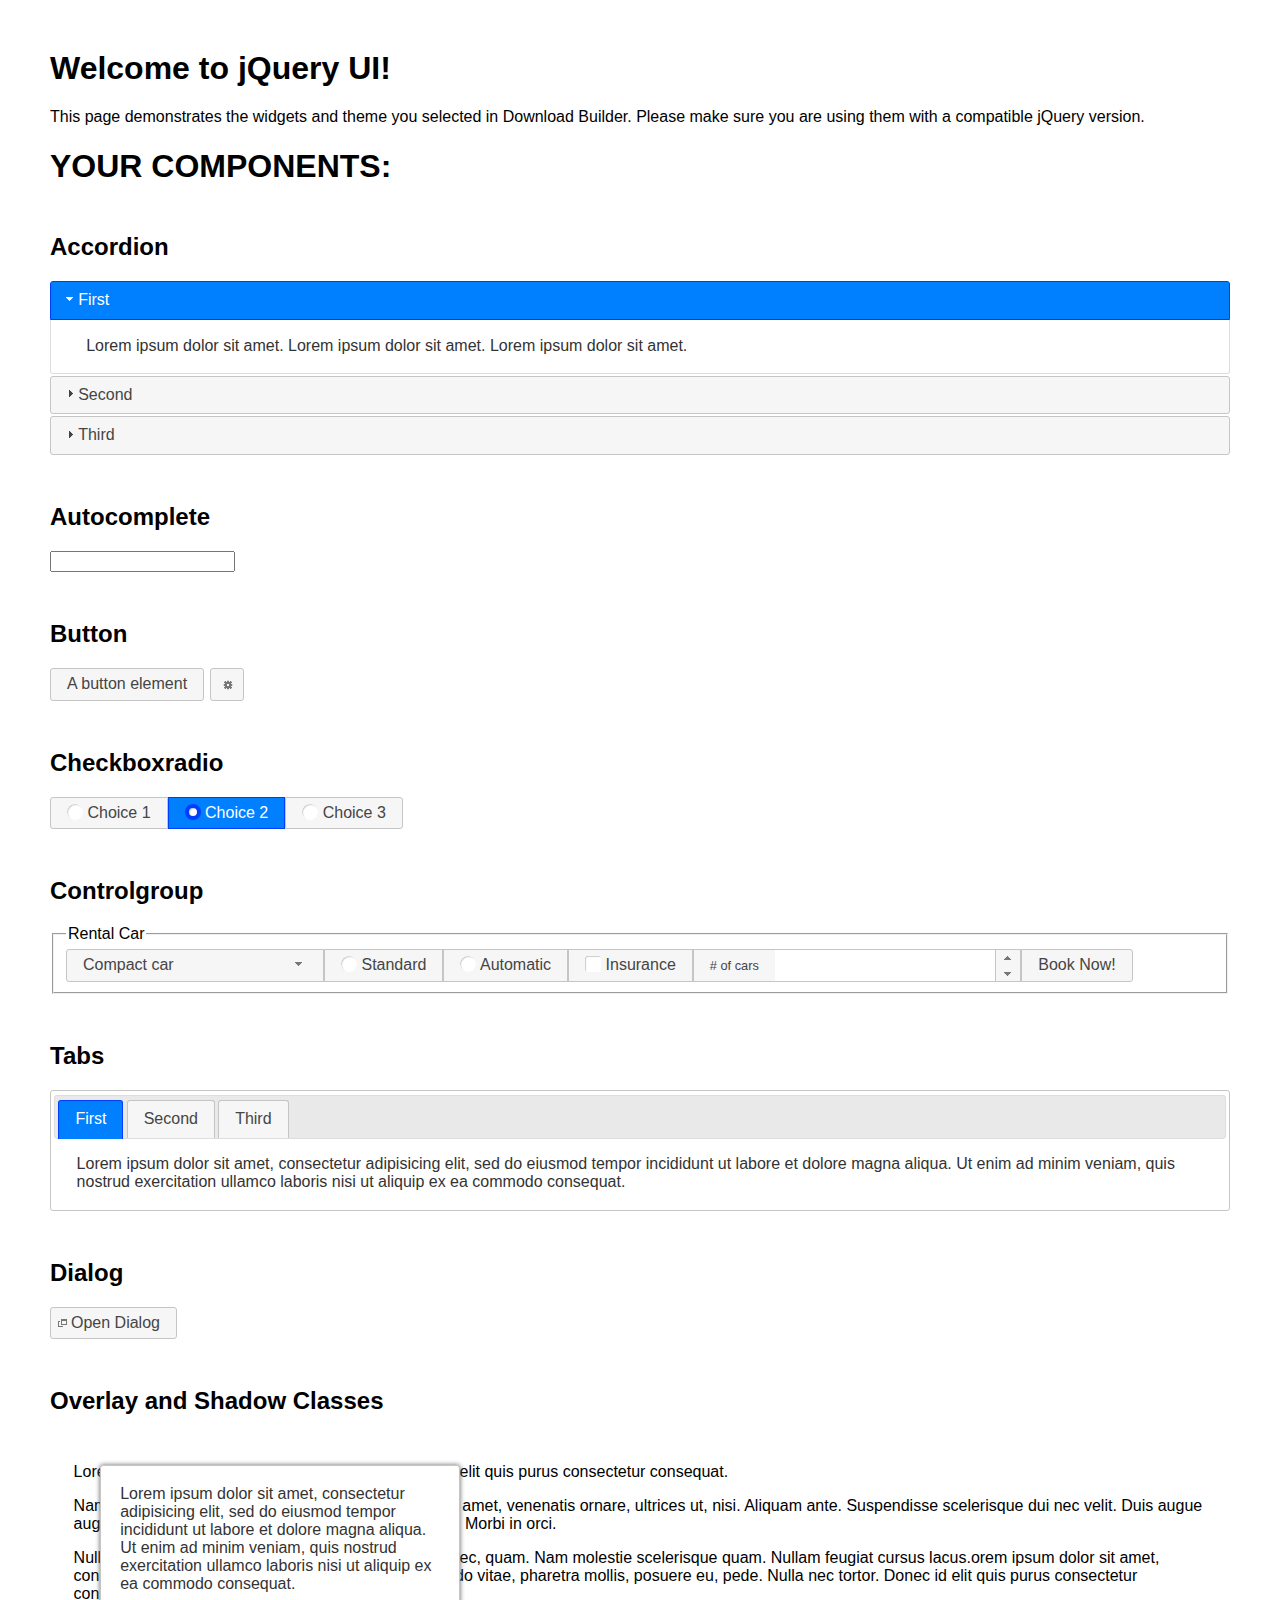
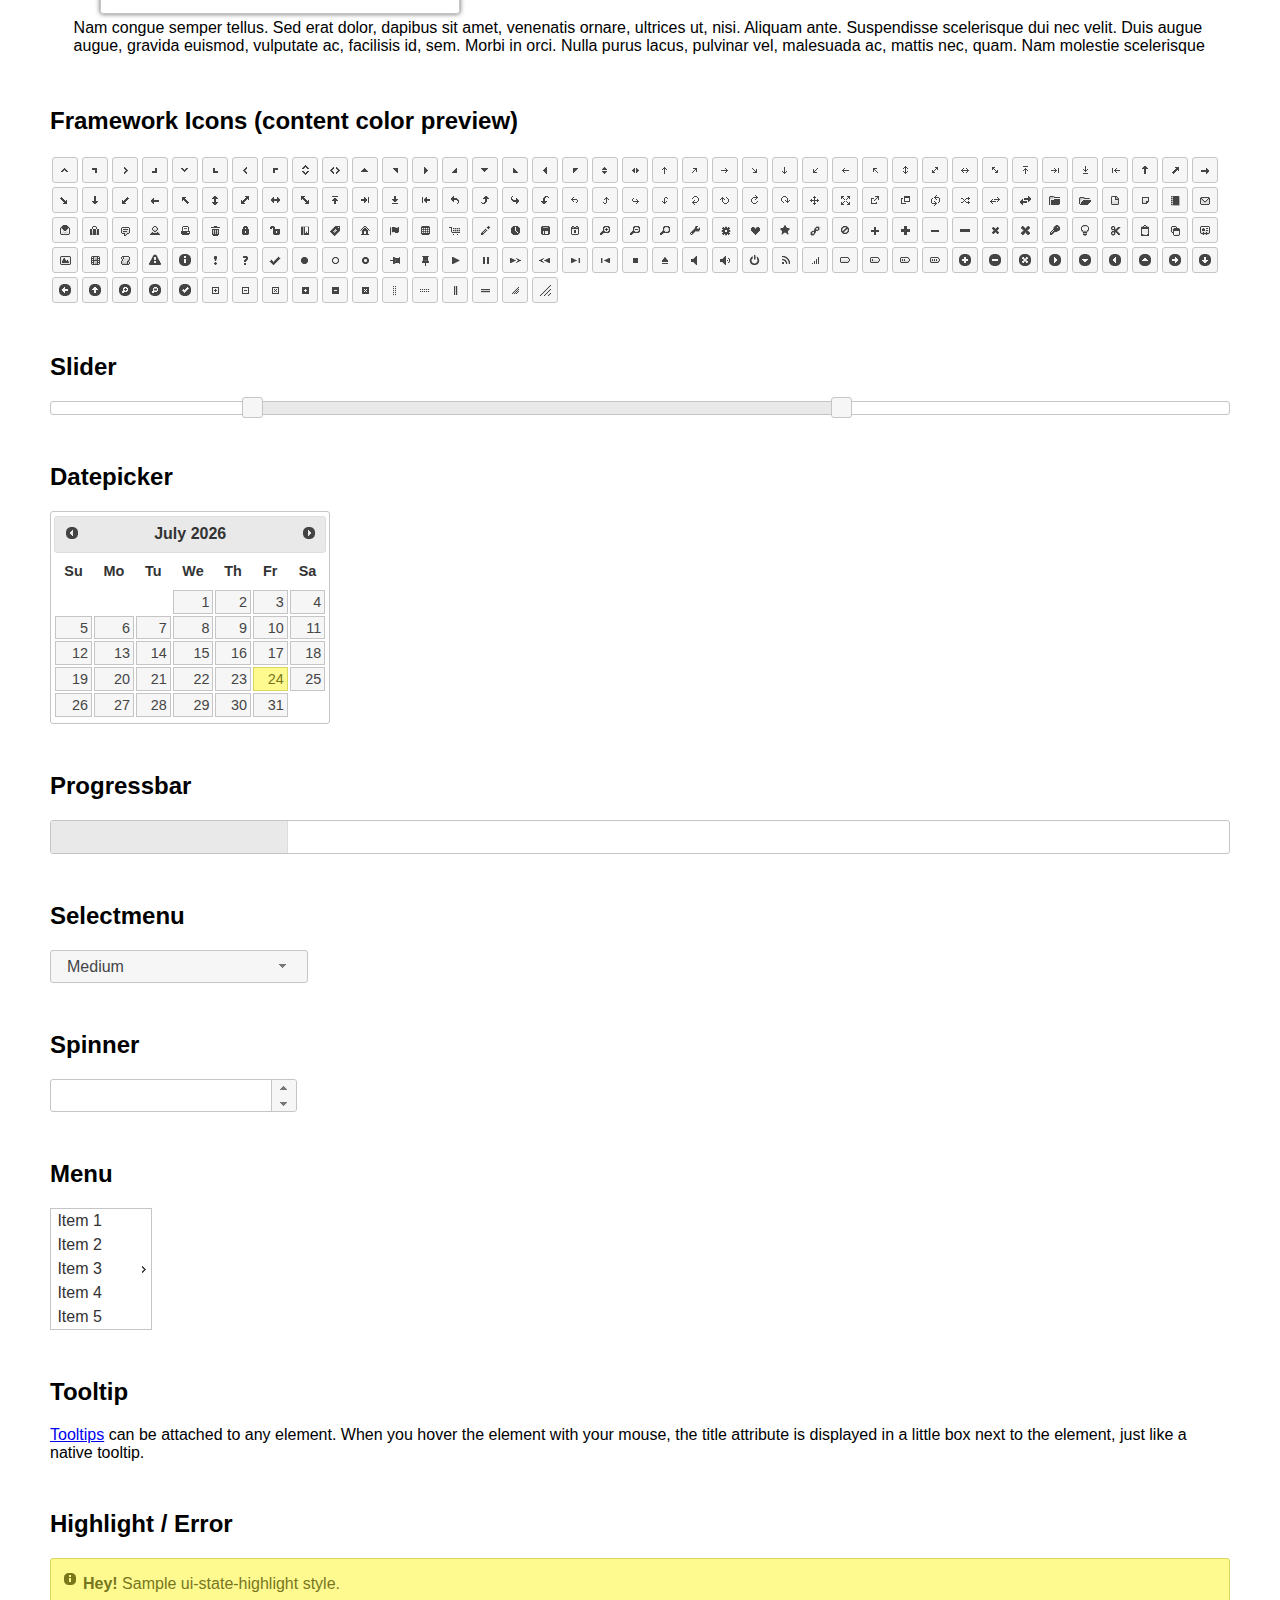
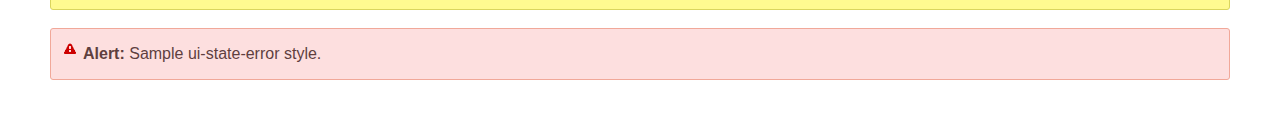
<file: admin/src/js/jquery-ui/index.html>
<!doctype html>
<html lang="us">
<head>
	<meta charset="utf-8">
	<title>jQuery UI Example Page</title>
	<link href="jquery-ui.css" rel="stylesheet">
	<style>
	body{
		font-family: "Trebuchet MS", sans-serif;
		margin: 50px;
	}
	.demoHeaders {
		margin-top: 2em;
	}
	#dialog-link {
		padding: .4em 1em .4em 20px;
		text-decoration: none;
		position: relative;
	}
	#dialog-link span.ui-icon {
		margin: 0 5px 0 0;
		position: absolute;
		left: .2em;
		top: 50%;
		margin-top: -8px;
	}
	#icons {
		margin: 0;
		padding: 0;
	}
	#icons li {
		margin: 2px;
		position: relative;
		padding: 4px 0;
		cursor: pointer;
		float: left;
		list-style: none;
	}
	#icons span.ui-icon {
		float: left;
		margin: 0 4px;
	}
	.fakewindowcontain .ui-widget-overlay {
		position: absolute;
	}
	select {
		width: 200px;
	}
	</style>
</head>
<body>

<h1>Welcome to jQuery UI!</h1>

<div class="ui-widget">
	<p>This page demonstrates the widgets and theme you selected in Download Builder. Please make sure you are using them with a compatible jQuery version.</p>
</div>

<h1>YOUR COMPONENTS:</h1>


<!-- Accordion -->
<h2 class="demoHeaders">Accordion</h2>
<div id="accordion">
	<h3>First</h3>
	<div>Lorem ipsum dolor sit amet. Lorem ipsum dolor sit amet. Lorem ipsum dolor sit amet.</div>
	<h3>Second</h3>
	<div>Phasellus mattis tincidunt nibh.</div>
	<h3>Third</h3>
	<div>Nam dui erat, auctor a, dignissim quis.</div>
</div>



<!-- Autocomplete -->
<h2 class="demoHeaders">Autocomplete</h2>
<div>
	<input id="autocomplete" title="type &quot;a&quot;">
</div>



<!-- Button -->
<h2 class="demoHeaders">Button</h2>
<button id="button">A button element</button>
<button id="button-icon">An icon-only button</button>



<!-- Checkboxradio -->
<h2 class="demoHeaders">Checkboxradio</h2>
<form style="margin-top: 1em;">
	<div id="radioset">
		<input type="radio" id="radio1" name="radio"><label for="radio1">Choice 1</label>
		<input type="radio" id="radio2" name="radio" checked="checked"><label for="radio2">Choice 2</label>
		<input type="radio" id="radio3" name="radio"><label for="radio3">Choice 3</label>
	</div>
</form>



<!-- Controlgroup -->
<h2 class="demoHeaders">Controlgroup</h2>
<fieldset>
	<legend>Rental Car</legend>
	<div id="controlgroup">
		<select id="car-type">
			<option>Compact car</option>
			<option>Midsize car</option>
			<option>Full size car</option>
			<option>SUV</option>
			<option>Luxury</option>
			<option>Truck</option>
			<option>Van</option>
		</select>
		<label for="transmission-standard">Standard</label>
		<input type="radio" name="transmission" id="transmission-standard">
		<label for="transmission-automatic">Automatic</label>
		<input type="radio" name="transmission" id="transmission-automatic">
		<label for="insurance">Insurance</label>
		<input type="checkbox" name="insurance" id="insurance">
		<label for="horizontal-spinner" class="ui-controlgroup-label"># of cars</label>
		<input id="horizontal-spinner" class="ui-spinner-input">
		<button>Book Now!</button>
	</div>
</fieldset>



<!-- Tabs -->
<h2 class="demoHeaders">Tabs</h2>
<div id="tabs">
	<ul>
		<li><a href="#tabs-1">First</a></li>
		<li><a href="#tabs-2">Second</a></li>
		<li><a href="#tabs-3">Third</a></li>
	</ul>
	<div id="tabs-1">Lorem ipsum dolor sit amet, consectetur adipisicing elit, sed do eiusmod tempor incididunt ut labore et dolore magna aliqua. Ut enim ad minim veniam, quis nostrud exercitation ullamco laboris nisi ut aliquip ex ea commodo consequat.</div>
	<div id="tabs-2">Phasellus mattis tincidunt nibh. Cras orci urna, blandit id, pretium vel, aliquet ornare, felis. Maecenas scelerisque sem non nisl. Fusce sed lorem in enim dictum bibendum.</div>
	<div id="tabs-3">Nam dui erat, auctor a, dignissim quis, sollicitudin eu, felis. Pellentesque nisi urna, interdum eget, sagittis et, consequat vestibulum, lacus. Mauris porttitor ullamcorper augue.</div>
</div>



<h2 class="demoHeaders">Dialog</h2>
<p>
	<button id="dialog-link" class="ui-button ui-corner-all ui-widget">
		<span class="ui-icon ui-icon-newwin"></span>Open Dialog
	</button>
</p>

<h2 class="demoHeaders">Overlay and Shadow Classes</h2>
<div style="position: relative; width: 96%; height: 200px; padding:1% 2%; overflow:hidden;" class="fakewindowcontain">
	<p>Lorem ipsum dolor sit amet,  Nulla nec tortor. Donec id elit quis purus consectetur consequat. </p><p>Nam congue semper tellus. Sed erat dolor, dapibus sit amet, venenatis ornare, ultrices ut, nisi. Aliquam ante. Suspendisse scelerisque dui nec velit. Duis augue augue, gravida euismod, vulputate ac, facilisis id, sem. Morbi in orci. </p><p>Nulla purus lacus, pulvinar vel, malesuada ac, mattis nec, quam. Nam molestie scelerisque quam. Nullam feugiat cursus lacus.orem ipsum dolor sit amet, consectetur adipiscing elit. Donec libero risus, commodo vitae, pharetra mollis, posuere eu, pede. Nulla nec tortor. Donec id elit quis purus consectetur consequat. </p><p>Nam congue semper tellus. Sed erat dolor, dapibus sit amet, venenatis ornare, ultrices ut, nisi. Aliquam ante. Suspendisse scelerisque dui nec velit. Duis augue augue, gravida euismod, vulputate ac, facilisis id, sem. Morbi in orci. Nulla purus lacus, pulvinar vel, malesuada ac, mattis nec, quam. Nam molestie scelerisque quam. </p><p>Nullam feugiat cursus lacus.orem ipsum dolor sit amet, consectetur adipiscing elit. Donec libero risus, commodo vitae, pharetra mollis, posuere eu, pede. Nulla nec tortor. Donec id elit quis purus consectetur consequat. Nam congue semper tellus. Sed erat dolor, dapibus sit amet, venenatis ornare, ultrices ut, nisi. Aliquam ante. </p><p>Suspendisse scelerisque dui nec velit. Duis augue augue, gravida euismod, vulputate ac, facilisis id, sem. Morbi in orci. Nulla purus lacus, pulvinar vel, malesuada ac, mattis nec, quam. Nam molestie scelerisque quam. Nullam feugiat cursus lacus.orem ipsum dolor sit amet, consectetur adipiscing elit. Donec libero risus, commodo vitae, pharetra mollis, posuere eu, pede. Nulla nec tortor. Donec id elit quis purus consectetur consequat. Nam congue semper tellus. Sed erat dolor, dapibus sit amet, venenatis ornare, ultrices ut, nisi. </p>

	<!-- ui-dialog -->
	<div class="ui-widget-overlay ui-front"></div>
	<div style="position: absolute; width: 320px; left: 50px; top: 30px; padding: 1.2em" class="ui-widget ui-front ui-widget-content ui-corner-all ui-widget-shadow">
		Lorem ipsum dolor sit amet, consectetur adipisicing elit, sed do eiusmod tempor incididunt ut labore et dolore magna aliqua. Ut enim ad minim veniam, quis nostrud exercitation ullamco laboris nisi ut aliquip ex ea commodo consequat.
	</div>

</div>

<!-- ui-dialog -->
<div id="dialog" title="Dialog Title">
	<p>Lorem ipsum dolor sit amet, consectetur adipisicing elit, sed do eiusmod tempor incididunt ut labore et dolore magna aliqua. Ut enim ad minim veniam, quis nostrud exercitation ullamco laboris nisi ut aliquip ex ea commodo consequat.</p>
</div>



<h2 class="demoHeaders">Framework Icons (content color preview)</h2>
<ul id="icons" class="ui-widget ui-helper-clearfix">
	<li class="ui-state-default ui-corner-all" title=".ui-icon-caret-1-n"><span class="ui-icon ui-icon-caret-1-n"></span></li>
	<li class="ui-state-default ui-corner-all" title=".ui-icon-caret-1-ne"><span class="ui-icon ui-icon-caret-1-ne"></span></li>
	<li class="ui-state-default ui-corner-all" title=".ui-icon-caret-1-e"><span class="ui-icon ui-icon-caret-1-e"></span></li>
	<li class="ui-state-default ui-corner-all" title=".ui-icon-caret-1-se"><span class="ui-icon ui-icon-caret-1-se"></span></li>
	<li class="ui-state-default ui-corner-all" title=".ui-icon-caret-1-s"><span class="ui-icon ui-icon-caret-1-s"></span></li>
	<li class="ui-state-default ui-corner-all" title=".ui-icon-caret-1-sw"><span class="ui-icon ui-icon-caret-1-sw"></span></li>
	<li class="ui-state-default ui-corner-all" title=".ui-icon-caret-1-w"><span class="ui-icon ui-icon-caret-1-w"></span></li>
	<li class="ui-state-default ui-corner-all" title=".ui-icon-caret-1-nw"><span class="ui-icon ui-icon-caret-1-nw"></span></li>
	<li class="ui-state-default ui-corner-all" title=".ui-icon-caret-2-n-s"><span class="ui-icon ui-icon-caret-2-n-s"></span></li>
	<li class="ui-state-default ui-corner-all" title=".ui-icon-caret-2-e-w"><span class="ui-icon ui-icon-caret-2-e-w"></span></li>
	<li class="ui-state-default ui-corner-all" title=".ui-icon-triangle-1-n"><span class="ui-icon ui-icon-triangle-1-n"></span></li>
	<li class="ui-state-default ui-corner-all" title=".ui-icon-triangle-1-ne"><span class="ui-icon ui-icon-triangle-1-ne"></span></li>
	<li class="ui-state-default ui-corner-all" title=".ui-icon-triangle-1-e"><span class="ui-icon ui-icon-triangle-1-e"></span></li>
	<li class="ui-state-default ui-corner-all" title=".ui-icon-triangle-1-se"><span class="ui-icon ui-icon-triangle-1-se"></span></li>
	<li class="ui-state-default ui-corner-all" title=".ui-icon-triangle-1-s"><span class="ui-icon ui-icon-triangle-1-s"></span></li>
	<li class="ui-state-default ui-corner-all" title=".ui-icon-triangle-1-sw"><span class="ui-icon ui-icon-triangle-1-sw"></span></li>
	<li class="ui-state-default ui-corner-all" title=".ui-icon-triangle-1-w"><span class="ui-icon ui-icon-triangle-1-w"></span></li>
	<li class="ui-state-default ui-corner-all" title=".ui-icon-triangle-1-nw"><span class="ui-icon ui-icon-triangle-1-nw"></span></li>
	<li class="ui-state-default ui-corner-all" title=".ui-icon-triangle-2-n-s"><span class="ui-icon ui-icon-triangle-2-n-s"></span></li>
	<li class="ui-state-default ui-corner-all" title=".ui-icon-triangle-2-e-w"><span class="ui-icon ui-icon-triangle-2-e-w"></span></li>
	<li class="ui-state-default ui-corner-all" title=".ui-icon-arrow-1-n"><span class="ui-icon ui-icon-arrow-1-n"></span></li>
	<li class="ui-state-default ui-corner-all" title=".ui-icon-arrow-1-ne"><span class="ui-icon ui-icon-arrow-1-ne"></span></li>
	<li class="ui-state-default ui-corner-all" title=".ui-icon-arrow-1-e"><span class="ui-icon ui-icon-arrow-1-e"></span></li>
	<li class="ui-state-default ui-corner-all" title=".ui-icon-arrow-1-se"><span class="ui-icon ui-icon-arrow-1-se"></span></li>
	<li class="ui-state-default ui-corner-all" title=".ui-icon-arrow-1-s"><span class="ui-icon ui-icon-arrow-1-s"></span></li>
	<li class="ui-state-default ui-corner-all" title=".ui-icon-arrow-1-sw"><span class="ui-icon ui-icon-arrow-1-sw"></span></li>
	<li class="ui-state-default ui-corner-all" title=".ui-icon-arrow-1-w"><span class="ui-icon ui-icon-arrow-1-w"></span></li>
	<li class="ui-state-default ui-corner-all" title=".ui-icon-arrow-1-nw"><span class="ui-icon ui-icon-arrow-1-nw"></span></li>
	<li class="ui-state-default ui-corner-all" title=".ui-icon-arrow-2-n-s"><span class="ui-icon ui-icon-arrow-2-n-s"></span></li>
	<li class="ui-state-default ui-corner-all" title=".ui-icon-arrow-2-ne-sw"><span class="ui-icon ui-icon-arrow-2-ne-sw"></span></li>
	<li class="ui-state-default ui-corner-all" title=".ui-icon-arrow-2-e-w"><span class="ui-icon ui-icon-arrow-2-e-w"></span></li>
	<li class="ui-state-default ui-corner-all" title=".ui-icon-arrow-2-se-nw"><span class="ui-icon ui-icon-arrow-2-se-nw"></span></li>
	<li class="ui-state-default ui-corner-all" title=".ui-icon-arrowstop-1-n"><span class="ui-icon ui-icon-arrowstop-1-n"></span></li>
	<li class="ui-state-default ui-corner-all" title=".ui-icon-arrowstop-1-e"><span class="ui-icon ui-icon-arrowstop-1-e"></span></li>
	<li class="ui-state-default ui-corner-all" title=".ui-icon-arrowstop-1-s"><span class="ui-icon ui-icon-arrowstop-1-s"></span></li>
	<li class="ui-state-default ui-corner-all" title=".ui-icon-arrowstop-1-w"><span class="ui-icon ui-icon-arrowstop-1-w"></span></li>
	<li class="ui-state-default ui-corner-all" title=".ui-icon-arrowthick-1-n"><span class="ui-icon ui-icon-arrowthick-1-n"></span></li>
	<li class="ui-state-default ui-corner-all" title=".ui-icon-arrowthick-1-ne"><span class="ui-icon ui-icon-arrowthick-1-ne"></span></li>
	<li class="ui-state-default ui-corner-all" title=".ui-icon-arrowthick-1-e"><span class="ui-icon ui-icon-arrowthick-1-e"></span></li>
	<li class="ui-state-default ui-corner-all" title=".ui-icon-arrowthick-1-se"><span class="ui-icon ui-icon-arrowthick-1-se"></span></li>
	<li class="ui-state-default ui-corner-all" title=".ui-icon-arrowthick-1-s"><span class="ui-icon ui-icon-arrowthick-1-s"></span></li>
	<li class="ui-state-default ui-corner-all" title=".ui-icon-arrowthick-1-sw"><span class="ui-icon ui-icon-arrowthick-1-sw"></span></li>
	<li class="ui-state-default ui-corner-all" title=".ui-icon-arrowthick-1-w"><span class="ui-icon ui-icon-arrowthick-1-w"></span></li>
	<li class="ui-state-default ui-corner-all" title=".ui-icon-arrowthick-1-nw"><span class="ui-icon ui-icon-arrowthick-1-nw"></span></li>
	<li class="ui-state-default ui-corner-all" title=".ui-icon-arrowthick-2-n-s"><span class="ui-icon ui-icon-arrowthick-2-n-s"></span></li>
	<li class="ui-state-default ui-corner-all" title=".ui-icon-arrowthick-2-ne-sw"><span class="ui-icon ui-icon-arrowthick-2-ne-sw"></span></li>
	<li class="ui-state-default ui-corner-all" title=".ui-icon-arrowthick-2-e-w"><span class="ui-icon ui-icon-arrowthick-2-e-w"></span></li>
	<li class="ui-state-default ui-corner-all" title=".ui-icon-arrowthick-2-se-nw"><span class="ui-icon ui-icon-arrowthick-2-se-nw"></span></li>
	<li class="ui-state-default ui-corner-all" title=".ui-icon-arrowthickstop-1-n"><span class="ui-icon ui-icon-arrowthickstop-1-n"></span></li>
	<li class="ui-state-default ui-corner-all" title=".ui-icon-arrowthickstop-1-e"><span class="ui-icon ui-icon-arrowthickstop-1-e"></span></li>
	<li class="ui-state-default ui-corner-all" title=".ui-icon-arrowthickstop-1-s"><span class="ui-icon ui-icon-arrowthickstop-1-s"></span></li>
	<li class="ui-state-default ui-corner-all" title=".ui-icon-arrowthickstop-1-w"><span class="ui-icon ui-icon-arrowthickstop-1-w"></span></li>
	<li class="ui-state-default ui-corner-all" title=".ui-icon-arrowreturnthick-1-w"><span class="ui-icon ui-icon-arrowreturnthick-1-w"></span></li>
	<li class="ui-state-default ui-corner-all" title=".ui-icon-arrowreturnthick-1-n"><span class="ui-icon ui-icon-arrowreturnthick-1-n"></span></li>
	<li class="ui-state-default ui-corner-all" title=".ui-icon-arrowreturnthick-1-e"><span class="ui-icon ui-icon-arrowreturnthick-1-e"></span></li>
	<li class="ui-state-default ui-corner-all" title=".ui-icon-arrowreturnthick-1-s"><span class="ui-icon ui-icon-arrowreturnthick-1-s"></span></li>
	<li class="ui-state-default ui-corner-all" title=".ui-icon-arrowreturn-1-w"><span class="ui-icon ui-icon-arrowreturn-1-w"></span></li>
	<li class="ui-state-default ui-corner-all" title=".ui-icon-arrowreturn-1-n"><span class="ui-icon ui-icon-arrowreturn-1-n"></span></li>
	<li class="ui-state-default ui-corner-all" title=".ui-icon-arrowreturn-1-e"><span class="ui-icon ui-icon-arrowreturn-1-e"></span></li>
	<li class="ui-state-default ui-corner-all" title=".ui-icon-arrowreturn-1-s"><span class="ui-icon ui-icon-arrowreturn-1-s"></span></li>
	<li class="ui-state-default ui-corner-all" title=".ui-icon-arrowrefresh-1-w"><span class="ui-icon ui-icon-arrowrefresh-1-w"></span></li>
	<li class="ui-state-default ui-corner-all" title=".ui-icon-arrowrefresh-1-n"><span class="ui-icon ui-icon-arrowrefresh-1-n"></span></li>
	<li class="ui-state-default ui-corner-all" title=".ui-icon-arrowrefresh-1-e"><span class="ui-icon ui-icon-arrowrefresh-1-e"></span></li>
	<li class="ui-state-default ui-corner-all" title=".ui-icon-arrowrefresh-1-s"><span class="ui-icon ui-icon-arrowrefresh-1-s"></span></li>
	<li class="ui-state-default ui-corner-all" title=".ui-icon-arrow-4"><span class="ui-icon ui-icon-arrow-4"></span></li>
	<li class="ui-state-default ui-corner-all" title=".ui-icon-arrow-4-diag"><span class="ui-icon ui-icon-arrow-4-diag"></span></li>
	<li class="ui-state-default ui-corner-all" title=".ui-icon-extlink"><span class="ui-icon ui-icon-extlink"></span></li>
	<li class="ui-state-default ui-corner-all" title=".ui-icon-newwin"><span class="ui-icon ui-icon-newwin"></span></li>
	<li class="ui-state-default ui-corner-all" title=".ui-icon-refresh"><span class="ui-icon ui-icon-refresh"></span></li>
	<li class="ui-state-default ui-corner-all" title=".ui-icon-shuffle"><span class="ui-icon ui-icon-shuffle"></span></li>
	<li class="ui-state-default ui-corner-all" title=".ui-icon-transfer-e-w"><span class="ui-icon ui-icon-transfer-e-w"></span></li>
	<li class="ui-state-default ui-corner-all" title=".ui-icon-transferthick-e-w"><span class="ui-icon ui-icon-transferthick-e-w"></span></li>
	<li class="ui-state-default ui-corner-all" title=".ui-icon-folder-collapsed"><span class="ui-icon ui-icon-folder-collapsed"></span></li>
	<li class="ui-state-default ui-corner-all" title=".ui-icon-folder-open"><span class="ui-icon ui-icon-folder-open"></span></li>
	<li class="ui-state-default ui-corner-all" title=".ui-icon-document"><span class="ui-icon ui-icon-document"></span></li>
	<li class="ui-state-default ui-corner-all" title=".ui-icon-document-b"><span class="ui-icon ui-icon-document-b"></span></li>
	<li class="ui-state-default ui-corner-all" title=".ui-icon-note"><span class="ui-icon ui-icon-note"></span></li>
	<li class="ui-state-default ui-corner-all" title=".ui-icon-mail-closed"><span class="ui-icon ui-icon-mail-closed"></span></li>
	<li class="ui-state-default ui-corner-all" title=".ui-icon-mail-open"><span class="ui-icon ui-icon-mail-open"></span></li>
	<li class="ui-state-default ui-corner-all" title=".ui-icon-suitcase"><span class="ui-icon ui-icon-suitcase"></span></li>
	<li class="ui-state-default ui-corner-all" title=".ui-icon-comment"><span class="ui-icon ui-icon-comment"></span></li>
	<li class="ui-state-default ui-corner-all" title=".ui-icon-person"><span class="ui-icon ui-icon-person"></span></li>
	<li class="ui-state-default ui-corner-all" title=".ui-icon-print"><span class="ui-icon ui-icon-print"></span></li>
	<li class="ui-state-default ui-corner-all" title=".ui-icon-trash"><span class="ui-icon ui-icon-trash"></span></li>
	<li class="ui-state-default ui-corner-all" title=".ui-icon-locked"><span class="ui-icon ui-icon-locked"></span></li>
	<li class="ui-state-default ui-corner-all" title=".ui-icon-unlocked"><span class="ui-icon ui-icon-unlocked"></span></li>
	<li class="ui-state-default ui-corner-all" title=".ui-icon-bookmark"><span class="ui-icon ui-icon-bookmark"></span></li>
	<li class="ui-state-default ui-corner-all" title=".ui-icon-tag"><span class="ui-icon ui-icon-tag"></span></li>
	<li class="ui-state-default ui-corner-all" title=".ui-icon-home"><span class="ui-icon ui-icon-home"></span></li>
	<li class="ui-state-default ui-corner-all" title=".ui-icon-flag"><span class="ui-icon ui-icon-flag"></span></li>
	<li class="ui-state-default ui-corner-all" title=".ui-icon-calculator"><span class="ui-icon ui-icon-calculator"></span></li>
	<li class="ui-state-default ui-corner-all" title=".ui-icon-cart"><span class="ui-icon ui-icon-cart"></span></li>
	<li class="ui-state-default ui-corner-all" title=".ui-icon-pencil"><span class="ui-icon ui-icon-pencil"></span></li>
	<li class="ui-state-default ui-corner-all" title=".ui-icon-clock"><span class="ui-icon ui-icon-clock"></span></li>
	<li class="ui-state-default ui-corner-all" title=".ui-icon-disk"><span class="ui-icon ui-icon-disk"></span></li>
	<li class="ui-state-default ui-corner-all" title=".ui-icon-calendar"><span class="ui-icon ui-icon-calendar"></span></li>
	<li class="ui-state-default ui-corner-all" title=".ui-icon-zoomin"><span class="ui-icon ui-icon-zoomin"></span></li>
	<li class="ui-state-default ui-corner-all" title=".ui-icon-zoomout"><span class="ui-icon ui-icon-zoomout"></span></li>
	<li class="ui-state-default ui-corner-all" title=".ui-icon-search"><span class="ui-icon ui-icon-search"></span></li>
	<li class="ui-state-default ui-corner-all" title=".ui-icon-wrench"><span class="ui-icon ui-icon-wrench"></span></li>
	<li class="ui-state-default ui-corner-all" title=".ui-icon-gear"><span class="ui-icon ui-icon-gear"></span></li>
	<li class="ui-state-default ui-corner-all" title=".ui-icon-heart"><span class="ui-icon ui-icon-heart"></span></li>
	<li class="ui-state-default ui-corner-all" title=".ui-icon-star"><span class="ui-icon ui-icon-star"></span></li>
	<li class="ui-state-default ui-corner-all" title=".ui-icon-link"><span class="ui-icon ui-icon-link"></span></li>
	<li class="ui-state-default ui-corner-all" title=".ui-icon-cancel"><span class="ui-icon ui-icon-cancel"></span></li>
	<li class="ui-state-default ui-corner-all" title=".ui-icon-plus"><span class="ui-icon ui-icon-plus"></span></li>
	<li class="ui-state-default ui-corner-all" title=".ui-icon-plusthick"><span class="ui-icon ui-icon-plusthick"></span></li>
	<li class="ui-state-default ui-corner-all" title=".ui-icon-minus"><span class="ui-icon ui-icon-minus"></span></li>
	<li class="ui-state-default ui-corner-all" title=".ui-icon-minusthick"><span class="ui-icon ui-icon-minusthick"></span></li>
	<li class="ui-state-default ui-corner-all" title=".ui-icon-close"><span class="ui-icon ui-icon-close"></span></li>
	<li class="ui-state-default ui-corner-all" title=".ui-icon-closethick"><span class="ui-icon ui-icon-closethick"></span></li>
	<li class="ui-state-default ui-corner-all" title=".ui-icon-key"><span class="ui-icon ui-icon-key"></span></li>
	<li class="ui-state-default ui-corner-all" title=".ui-icon-lightbulb"><span class="ui-icon ui-icon-lightbulb"></span></li>
	<li class="ui-state-default ui-corner-all" title=".ui-icon-scissors"><span class="ui-icon ui-icon-scissors"></span></li>
	<li class="ui-state-default ui-corner-all" title=".ui-icon-clipboard"><span class="ui-icon ui-icon-clipboard"></span></li>
	<li class="ui-state-default ui-corner-all" title=".ui-icon-copy"><span class="ui-icon ui-icon-copy"></span></li>
	<li class="ui-state-default ui-corner-all" title=".ui-icon-contact"><span class="ui-icon ui-icon-contact"></span></li>
	<li class="ui-state-default ui-corner-all" title=".ui-icon-image"><span class="ui-icon ui-icon-image"></span></li>
	<li class="ui-state-default ui-corner-all" title=".ui-icon-video"><span class="ui-icon ui-icon-video"></span></li>
	<li class="ui-state-default ui-corner-all" title=".ui-icon-script"><span class="ui-icon ui-icon-script"></span></li>
	<li class="ui-state-default ui-corner-all" title=".ui-icon-alert"><span class="ui-icon ui-icon-alert"></span></li>
	<li class="ui-state-default ui-corner-all" title=".ui-icon-info"><span class="ui-icon ui-icon-info"></span></li>
	<li class="ui-state-default ui-corner-all" title=".ui-icon-notice"><span class="ui-icon ui-icon-notice"></span></li>
	<li class="ui-state-default ui-corner-all" title=".ui-icon-help"><span class="ui-icon ui-icon-help"></span></li>
	<li class="ui-state-default ui-corner-all" title=".ui-icon-check"><span class="ui-icon ui-icon-check"></span></li>
	<li class="ui-state-default ui-corner-all" title=".ui-icon-bullet"><span class="ui-icon ui-icon-bullet"></span></li>
	<li class="ui-state-default ui-corner-all" title=".ui-icon-radio-off"><span class="ui-icon ui-icon-radio-off"></span></li>
	<li class="ui-state-default ui-corner-all" title=".ui-icon-radio-on"><span class="ui-icon ui-icon-radio-on"></span></li>
	<li class="ui-state-default ui-corner-all" title=".ui-icon-pin-w"><span class="ui-icon ui-icon-pin-w"></span></li>
	<li class="ui-state-default ui-corner-all" title=".ui-icon-pin-s"><span class="ui-icon ui-icon-pin-s"></span></li>
	<li class="ui-state-default ui-corner-all" title=".ui-icon-play"><span class="ui-icon ui-icon-play"></span></li>
	<li class="ui-state-default ui-corner-all" title=".ui-icon-pause"><span class="ui-icon ui-icon-pause"></span></li>
	<li class="ui-state-default ui-corner-all" title=".ui-icon-seek-next"><span class="ui-icon ui-icon-seek-next"></span></li>
	<li class="ui-state-default ui-corner-all" title=".ui-icon-seek-prev"><span class="ui-icon ui-icon-seek-prev"></span></li>
	<li class="ui-state-default ui-corner-all" title=".ui-icon-seek-end"><span class="ui-icon ui-icon-seek-end"></span></li>
	<li class="ui-state-default ui-corner-all" title=".ui-icon-seek-first"><span class="ui-icon ui-icon-seek-first"></span></li>
	<li class="ui-state-default ui-corner-all" title=".ui-icon-stop"><span class="ui-icon ui-icon-stop"></span></li>
	<li class="ui-state-default ui-corner-all" title=".ui-icon-eject"><span class="ui-icon ui-icon-eject"></span></li>
	<li class="ui-state-default ui-corner-all" title=".ui-icon-volume-off"><span class="ui-icon ui-icon-volume-off"></span></li>
	<li class="ui-state-default ui-corner-all" title=".ui-icon-volume-on"><span class="ui-icon ui-icon-volume-on"></span></li>
	<li class="ui-state-default ui-corner-all" title=".ui-icon-power"><span class="ui-icon ui-icon-power"></span></li>
	<li class="ui-state-default ui-corner-all" title=".ui-icon-signal-diag"><span class="ui-icon ui-icon-signal-diag"></span></li>
	<li class="ui-state-default ui-corner-all" title=".ui-icon-signal"><span class="ui-icon ui-icon-signal"></span></li>
	<li class="ui-state-default ui-corner-all" title=".ui-icon-battery-0"><span class="ui-icon ui-icon-battery-0"></span></li>
	<li class="ui-state-default ui-corner-all" title=".ui-icon-battery-1"><span class="ui-icon ui-icon-battery-1"></span></li>
	<li class="ui-state-default ui-corner-all" title=".ui-icon-battery-2"><span class="ui-icon ui-icon-battery-2"></span></li>
	<li class="ui-state-default ui-corner-all" title=".ui-icon-battery-3"><span class="ui-icon ui-icon-battery-3"></span></li>
	<li class="ui-state-default ui-corner-all" title=".ui-icon-circle-plus"><span class="ui-icon ui-icon-circle-plus"></span></li>
	<li class="ui-state-default ui-corner-all" title=".ui-icon-circle-minus"><span class="ui-icon ui-icon-circle-minus"></span></li>
	<li class="ui-state-default ui-corner-all" title=".ui-icon-circle-close"><span class="ui-icon ui-icon-circle-close"></span></li>
	<li class="ui-state-default ui-corner-all" title=".ui-icon-circle-triangle-e"><span class="ui-icon ui-icon-circle-triangle-e"></span></li>
	<li class="ui-state-default ui-corner-all" title=".ui-icon-circle-triangle-s"><span class="ui-icon ui-icon-circle-triangle-s"></span></li>
	<li class="ui-state-default ui-corner-all" title=".ui-icon-circle-triangle-w"><span class="ui-icon ui-icon-circle-triangle-w"></span></li>
	<li class="ui-state-default ui-corner-all" title=".ui-icon-circle-triangle-n"><span class="ui-icon ui-icon-circle-triangle-n"></span></li>
	<li class="ui-state-default ui-corner-all" title=".ui-icon-circle-arrow-e"><span class="ui-icon ui-icon-circle-arrow-e"></span></li>
	<li class="ui-state-default ui-corner-all" title=".ui-icon-circle-arrow-s"><span class="ui-icon ui-icon-circle-arrow-s"></span></li>
	<li class="ui-state-default ui-corner-all" title=".ui-icon-circle-arrow-w"><span class="ui-icon ui-icon-circle-arrow-w"></span></li>
	<li class="ui-state-default ui-corner-all" title=".ui-icon-circle-arrow-n"><span class="ui-icon ui-icon-circle-arrow-n"></span></li>
	<li class="ui-state-default ui-corner-all" title=".ui-icon-circle-zoomin"><span class="ui-icon ui-icon-circle-zoomin"></span></li>
	<li class="ui-state-default ui-corner-all" title=".ui-icon-circle-zoomout"><span class="ui-icon ui-icon-circle-zoomout"></span></li>
	<li class="ui-state-default ui-corner-all" title=".ui-icon-circle-check"><span class="ui-icon ui-icon-circle-check"></span></li>
	<li class="ui-state-default ui-corner-all" title=".ui-icon-circlesmall-plus"><span class="ui-icon ui-icon-circlesmall-plus"></span></li>
	<li class="ui-state-default ui-corner-all" title=".ui-icon-circlesmall-minus"><span class="ui-icon ui-icon-circlesmall-minus"></span></li>
	<li class="ui-state-default ui-corner-all" title=".ui-icon-circlesmall-close"><span class="ui-icon ui-icon-circlesmall-close"></span></li>
	<li class="ui-state-default ui-corner-all" title=".ui-icon-squaresmall-plus"><span class="ui-icon ui-icon-squaresmall-plus"></span></li>
	<li class="ui-state-default ui-corner-all" title=".ui-icon-squaresmall-minus"><span class="ui-icon ui-icon-squaresmall-minus"></span></li>
	<li class="ui-state-default ui-corner-all" title=".ui-icon-squaresmall-close"><span class="ui-icon ui-icon-squaresmall-close"></span></li>
	<li class="ui-state-default ui-corner-all" title=".ui-icon-grip-dotted-vertical"><span class="ui-icon ui-icon-grip-dotted-vertical"></span></li>
	<li class="ui-state-default ui-corner-all" title=".ui-icon-grip-dotted-horizontal"><span class="ui-icon ui-icon-grip-dotted-horizontal"></span></li>
	<li class="ui-state-default ui-corner-all" title=".ui-icon-grip-solid-vertical"><span class="ui-icon ui-icon-grip-solid-vertical"></span></li>
	<li class="ui-state-default ui-corner-all" title=".ui-icon-grip-solid-horizontal"><span class="ui-icon ui-icon-grip-solid-horizontal"></span></li>
	<li class="ui-state-default ui-corner-all" title=".ui-icon-gripsmall-diagonal-se"><span class="ui-icon ui-icon-gripsmall-diagonal-se"></span></li>
	<li class="ui-state-default ui-corner-all" title=".ui-icon-grip-diagonal-se"><span class="ui-icon ui-icon-grip-diagonal-se"></span></li>
</ul>


<!-- Slider -->
<h2 class="demoHeaders">Slider</h2>
<div id="slider"></div>



<!-- Datepicker -->
<h2 class="demoHeaders">Datepicker</h2>
<div id="datepicker"></div>



<!-- Progressbar -->
<h2 class="demoHeaders">Progressbar</h2>
<div id="progressbar"></div>



<!-- Progressbar -->
<h2 class="demoHeaders">Selectmenu</h2>
<select id="selectmenu">
	<option>Slower</option>
	<option>Slow</option>
	<option selected="selected">Medium</option>
	<option>Fast</option>
	<option>Faster</option>
</select>



<!-- Spinner -->
<h2 class="demoHeaders">Spinner</h2>
<input id="spinner">



<!-- Menu -->
<h2 class="demoHeaders">Menu</h2>
<ul style="width:100px;" id="menu">
	<li><div>Item 1</div></li>
	<li><div>Item 2</div></li>
	<li><div>Item 3</div>
		<ul>
			<li><div>Item 3-1</div></li>
			<li><div>Item 3-2</div></li>
			<li><div>Item 3-3</div></li>
			<li><div>Item 3-4</div></li>
			<li><div>Item 3-5</div></li>
		</ul>
	</li>
	<li><div>Item 4</div></li>
	<li><div>Item 5</div></li>
</ul>



<!-- Tooltip -->
<h2 class="demoHeaders">Tooltip</h2>
<p id="tooltip">
	<a href="#" title="That&apos;s what this widget is">Tooltips</a> can be attached to any element. When you hover
the element with your mouse, the title attribute is displayed in a little box next to the element, just like a native tooltip.
</p>


<!-- Highlight / Error -->
<h2 class="demoHeaders">Highlight / Error</h2>
<div class="ui-widget">
	<div class="ui-state-highlight ui-corner-all" style="margin-top: 20px; padding: 0 .7em;">
		<p><span class="ui-icon ui-icon-info" style="float: left; margin-right: .3em;"></span>
		<strong>Hey!</strong> Sample ui-state-highlight style.</p>
	</div>
</div>
<br>
<div class="ui-widget">
	<div class="ui-state-error ui-corner-all" style="padding: 0 .7em;">
		<p><span class="ui-icon ui-icon-alert" style="float: left; margin-right: .3em;"></span>
		<strong>Alert:</strong> Sample ui-state-error style.</p>
	</div>
</div>

<script src="external/jquery/jquery.js"></script>
<script src="jquery-ui.js"></script>
<script>

$( "#accordion" ).accordion();



var availableTags = [
	"ActionScript",
	"AppleScript",
	"Asp",
	"BASIC",
	"C",
	"C++",
	"Clojure",
	"COBOL",
	"ColdFusion",
	"Erlang",
	"Fortran",
	"Groovy",
	"Haskell",
	"Java",
	"JavaScript",
	"Lisp",
	"Perl",
	"PHP",
	"Python",
	"Ruby",
	"Scala",
	"Scheme"
];
$( "#autocomplete" ).autocomplete({
	source: availableTags
});



$( "#button" ).button();
$( "#button-icon" ).button({
	icon: "ui-icon-gear",
	showLabel: false
});



$( "#radioset" ).buttonset();



$( "#controlgroup" ).controlgroup();



$( "#tabs" ).tabs();



$( "#dialog" ).dialog({
	autoOpen: false,
	width: 400,
	buttons: [
		{
			text: "Ok",
			click: function() {
				$( this ).dialog( "close" );
			}
		},
		{
			text: "Cancel",
			click: function() {
				$( this ).dialog( "close" );
			}
		}
	]
});

// Link to open the dialog
$( "#dialog-link" ).click(function( event ) {
	$( "#dialog" ).dialog( "open" );
	event.preventDefault();
});



$( "#datepicker" ).datepicker({
	inline: true
});



$( "#slider" ).slider({
	range: true,
	values: [ 17, 67 ]
});



$( "#progressbar" ).progressbar({
	value: 20
});



$( "#spinner" ).spinner();



$( "#menu" ).menu();



$( "#tooltip" ).tooltip();



$( "#selectmenu" ).selectmenu();


// Hover states on the static widgets
$( "#dialog-link, #icons li" ).hover(
	function() {
		$( this ).addClass( "ui-state-hover" );
	},
	function() {
		$( this ).removeClass( "ui-state-hover" );
	}
);
</script>
</body>
</html>
</file>
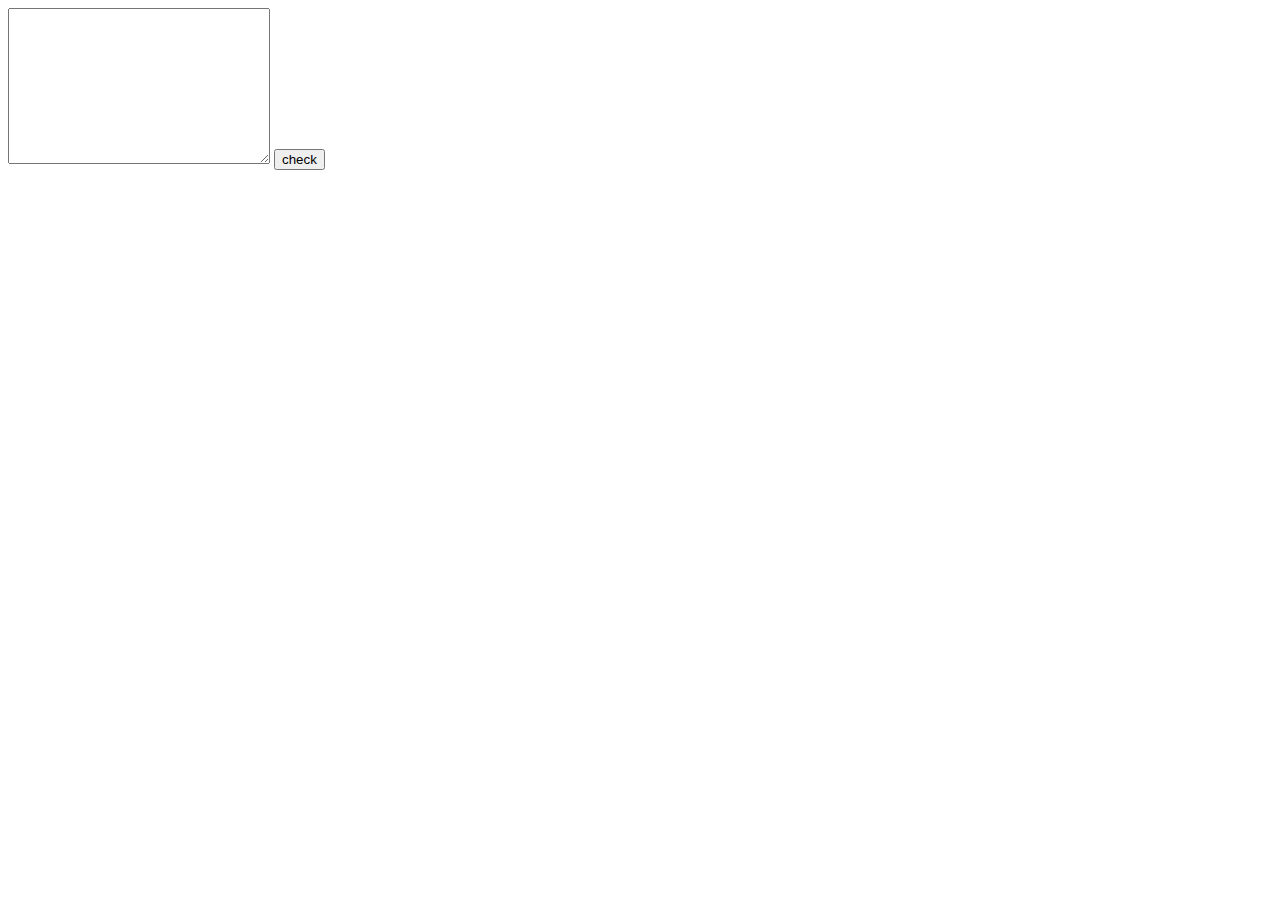
<file: test.html>
<!DOCTYPE html>
<html lang="en">
<head>
    <meta charset="UTF-8">
    <meta name="viewport" content="width=device-width, initial-scale=1.0">
    <title>Document</title>
</head>
<body>
<textarea name="mytextarea" id="mytextarea" cols="30" rows="10"></textarea>

<button type="button" onclick="getSel();">check</button>
<script>
    function getSel() // javascript
{
    // obtain the object reference for the <textarea>
    var txtarea = document.getElementById("mytextarea");
    // obtain the index of the first selected character
    var start = txtarea.selectionStart;
    // obtain the index of the last selected character
    var finish = txtarea.selectionEnd;
    // obtain the selected text
    var sel = txtarea.value.substring(start, finish);
    // do something with the selected content
    alert(sel);
}
    </script>
</body>
</html>
</file>
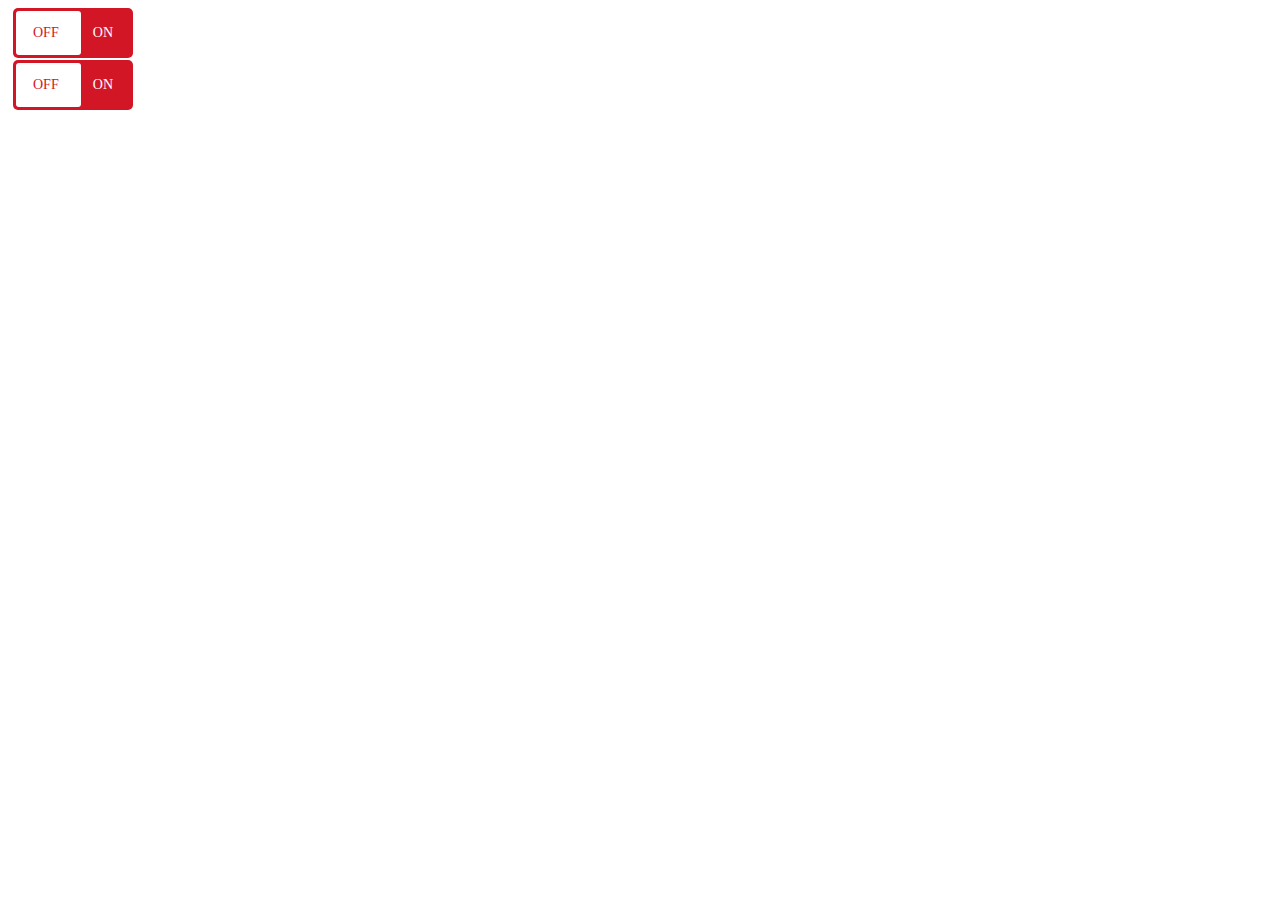
<file: test2.html>
<!DOCTYPE html>
<html lang="en">
<head>
    <meta charset="UTF-8">
    <meta http-equiv="X-UA-Compatible" content="IE=edge">
    <meta name="viewport" content="width=device-width, initial-scale=1.0">
    <title>Document</title>
</head>
<body>
    <style>
        
        .toggleWrapper{
            margin:2px 5px;
        }
        .toggle {
            cursor: pointer;
            display: inline-block;
            position: relative;
            width: 120px;
            height: 50px;
            background: #D21626;
            border-radius: 5px;
            transition: all 200ms cubic-bezier(0.445, 0.05, 0.55, 0.95);
        }
        .toggle:before, .toggle:after {
            position: absolute;
            line-height: 50px;
            font-size: 14px;
            z-index: 2;
            transition: all 200ms cubic-bezier(0.445, 0.05, 0.55, 0.95);
        }
        .toggle:before {
            content: "OFF";
            left: 20px;
            color: #D21626;
        }
        .toggle:after {
            content: "ON";
            right: 20px;
            color: #fff;
        }

        .toggle__handler {
            display: inline-block;
            position: relative;
            z-index: 1;
            background: #fff;
            width: 65px;
            height: 44px;
            border-radius: 3px;
            top: 3px;
            left: 3px;
            transition: all 200ms cubic-bezier(0.445, 0.05, 0.55, 0.95);
            transform: translateX(0px);
        }

        input:checked + .toggle {
            background: #66B317;
        }
        input:checked + .toggle:before {
            color: #fff;
        }
        input:checked + .toggle:after {
            color: #66B317;
        }
        input:checked + .toggle .toggle__handler {
            width: 54px;
            transform: translateX(60px);
            border-color: #fff;
        }    
        .dn{
            display:none;
        }                            
    </style>
    <div class="toggleWrapper">
        <input class="dn" type="checkbox" id="dn"/>
        <label class="toggle" for="dn"><span class="toggle__handler"></span></label>
    </div>
    <div class="toggleWrapper">
        <input class="dn" type="checkbox" id="dn-1"/>
        <label class="toggle" for="dn-1"><span class="toggle__handler"></span></label>
    </div>
    </div>

</body>
</html>
</file>
